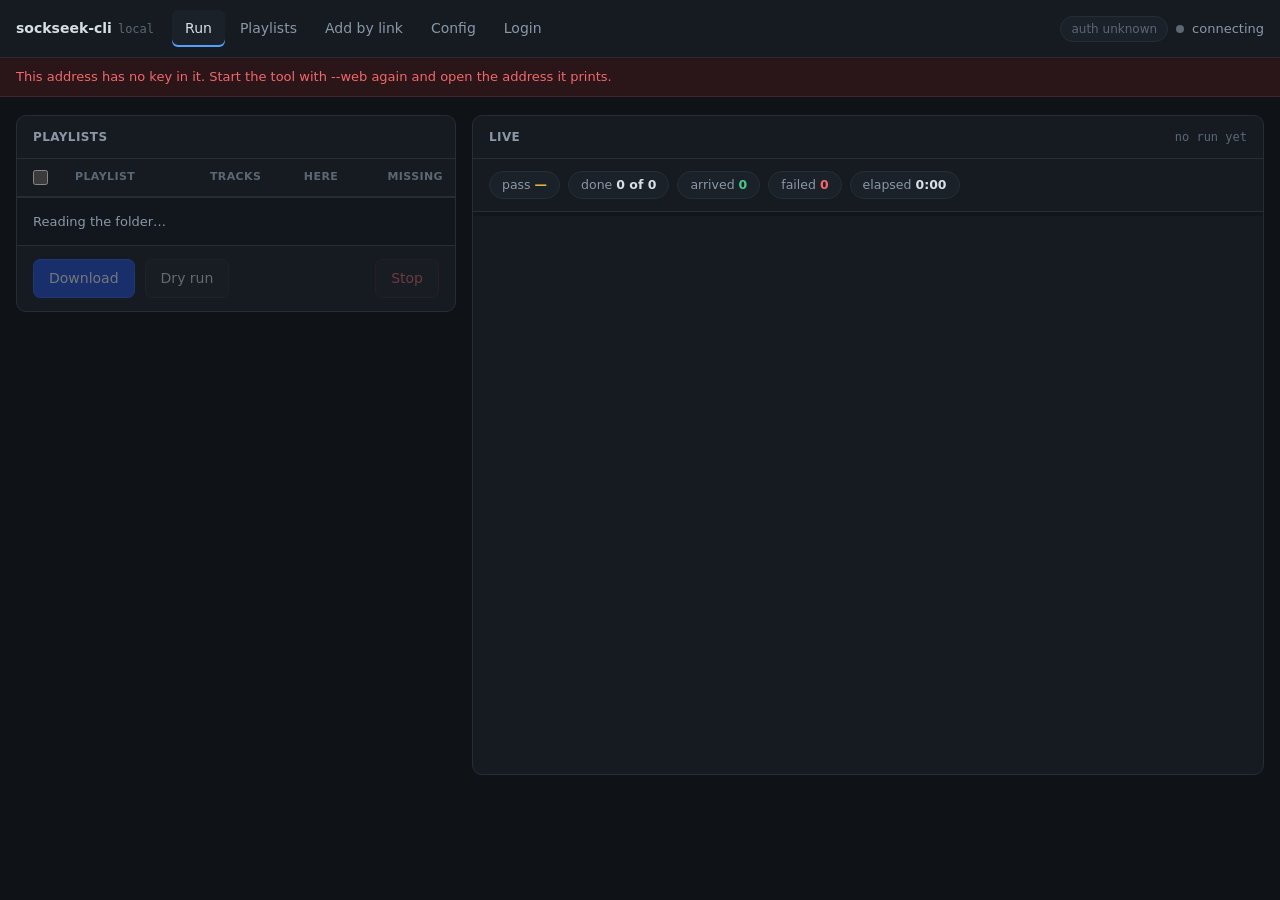
<file: src/main/resources/web/index.html>
<!DOCTYPE html>
<html lang="en">
<head>
<meta charset="utf-8">
<meta name="viewport" content="width=device-width, initial-scale=1">
<title>sockseek-cli</title>
<link rel="stylesheet" href="app.css">
</head>
<body>

<header>
  <div class="brand">sockseek-cli <span id="where">local</span></div>
  <nav>
    <button class="on" data-go="run">Run</button>
    <button data-go="playlists">Playlists</button>
    <button data-go="link">Add by link</button>
    <button data-go="config">Config</button>
    <button data-go="login">Login</button>
  </nav>
  <div class="status">
    <span class="badge" id="auth" title="Soulseek sign-in">auth unknown</span>
    <i class="dot" id="dot"></i><span id="state">connecting</span>
  </div>
</header>

<div class="banner" id="banner" hidden></div>

<main>

<!-- ======================= Run ======================= -->
<section class="page on" id="p-run">
 <div class="cols">

  <div class="card">
    <h2>Playlists <span class="sub" id="plSummary"></span></h2>
    <div class="wrap"><table id="plTable">
      <thead><tr>
        <th style="width:34px"><input type="checkbox" id="all" aria-label="select all"></th>
        <th>playlist</th><th>tracks</th><th>here</th><th>missing</th>
      </tr></thead>
      <tbody></tbody>
    </table></div>
    <div class="price" id="price">Reading the folder&hellip;</div>
    <div class="bar">
      <button class="btn primary" id="go" disabled>Download</button>
      <button class="btn" id="dry" disabled>Dry run</button>
      <span class="grow"></span>
      <button class="btn danger" id="stop" disabled>Stop</button>
    </div>
  </div>

  <div class="card">
    <h2>Live <span class="sub" id="runno">no run yet</span></h2>
    <div class="chips">
      <span class="chip pass">pass <b id="c-pass">&mdash;</b></span>
      <span class="chip">done <b id="c-done">0 of 0</b></span>
      <span class="chip ok">arrived <b id="c-ok">0</b></span>
      <span class="chip bad">failed <b id="c-bad">0</b></span>
      <span class="chip">elapsed <b id="c-time">0:00</b></span>
    </div>
    <div class="prog"><i id="bar"></i></div>
    <div class="log" id="log"></div>
  </div>

 </div>
</section>

<!-- ======================= Playlists ======================= -->
<section class="page" id="p-playlists">
 <div class="cols-edit">

  <div class="card">
    <h2>Files <span class="sub" id="fileCount"></span></h2>
    <div class="files" id="files"></div>
    <div class="bar">
      <input id="newName" placeholder="new playlist name" aria-label="new playlist name">
      <button class="btn" id="newFile">Create</button>
    </div>
  </div>

  <div class="card">
    <h2><span id="plName">pick a file</span>
      <span class="sub">one track a line: Artist - Title | m:ss</span></h2>
    <textarea id="plText" spellcheck="false" aria-label="playlist contents" disabled></textarea>
    <div class="bar">
      <button class="btn primary" id="plSave" disabled>Save</button>
      <button class="btn" id="plRevert" disabled>Revert</button>
      <span class="grow"></span>
      <span class="note">A copy is kept beside the file before it is written.</span>
    </div>
    <div class="msg" id="plMsg" hidden></div>
    <div class="found" id="plFound" hidden></div>
  </div>

 </div>
</section>

<!-- ======================= Add by link ======================= -->
<section class="page" id="p-link">
 <div class="card wide">
  <h2>Add by link <span class="sub">Spotify &middot; SoundCloud &middot; Beatport</span></h2>
  <div class="pad">
    <label class="field">
      <span>Paste a track or playlist link</span>
      <div class="row">
        <input id="linkIn" spellcheck="false"
               placeholder="https://open.spotify.com/playlist/... or a Beatport chart">
        <button class="btn primary" id="linkGo">Read</button>
      </div>
    </label>
    <label class="check"><input type="checkbox" id="linkTrack">
      one track, into <code>unsorted</code></label>
    <label class="check"><input type="checkbox" id="linkOver">
      replace a playlist of the same name</label>
    <div class="kv">
      A <b>playlist</b> link becomes a new file in <code>Playlists/</code>. Nothing is
      downloaded here &mdash; the Run page is where a download starts.<br>
      A <b>track</b> link is appended to <code>unsorted.txt</code>, which is a playlist like
      any other.<br>
      Beatport reads a chart, a genre top 100 and <code>beatport.com/top-100</code>. A track,
      release or library page cannot be read, and says so.
    </div>
  </div>
  <div class="msg" id="linkMsg" hidden></div>
  <pre class="out" id="linkOut" hidden></pre>
 </div>
</section>

<!-- ======================= Config ======================= -->
<section class="page" id="p-config">
 <div class="card">
  <h2>
    <span class="tabs">
      <button class="tab on" data-cfg="form">By category</button>
      <button class="tab" data-cfg="raw">The file</button>
    </span>
    <span class="sub" id="cfgPath"></span>
  </h2>

  <div id="cfgForm">
    <div class="pad" id="cfgFields"></div>
    <div class="bar">
      <button class="btn primary" id="cfgApply" disabled>Save changes</button>
      <button class="btn" id="cfgDrop" disabled>Undo</button>
      <span class="grow"></span>
      <span class="note" id="cfgCount">Nothing changed yet. Comments in the file are kept.</span>
    </div>
  </div>

  <div id="cfgRawBox" hidden>
    <textarea id="cfgText" spellcheck="false" aria-label="config.yaml"></textarea>
    <div class="bar">
      <button class="btn primary" id="cfgSave">Save</button>
      <button class="btn" id="cfgRevert">Revert</button>
      <span class="grow"></span>
      <span class="note">Checked before writing. A wrong key or unit stops the write.</span>
    </div>
  </div>

  <div class="msg" id="cfgMsg" hidden></div>
 </div>
</section>

<!-- ======================= Login ======================= -->
<section class="page" id="p-login">
 <div class="card narrow">
  <h2>Soulseek login</h2>
  <div class="pad">
    <div class="msg info" id="logState" style="margin:0 0 16px"></div>
    <label class="field"><span>Username</span>
      <input id="user" autocomplete="off" placeholder="your Soulseek name"></label>
    <label class="field"><span>Password</span>
      <input id="pass" type="password" autocomplete="off"
             placeholder="not shown, not sent back"></label>
    <button class="btn primary" id="logSave">Save login</button>
    <button class="btn" id="logCheck">Check it now</button>
    <div class="kv">
      Written to <code>config.local.yaml</code>, which git never sees.<br>
      It is never sent back to this page: the fields start empty on every load.<br>
      <b>Check it now</b> asks Soulseek with one search and nothing else &mdash; no download,
      and it costs one search out of the limit.
    </div>
  </div>
  <div class="msg" id="logMsg" hidden></div>
 </div>
</section>

</main>
<script src="app.js"></script>
</body>
</html>
</file>
<file: src/main/resources/web/app.css>
/* The console's own look, in a browser: a dark working surface, one accent, and digits that
   line up. Built for a desktop window - the owner asked for that on 2026-10-19 - and it
   narrows to one column rather than pretending to be a phone app. */
:root{
  --bg:#0f1216; --panel:#161b22; --panel-2:#1b2129; --sunken:#0d1117;
  --line:#262d36; --line-soft:#1d232b;
  --ink:#d8dee6; --ink-dim:#8b97a6; --ink-faint:#5c6773;
  --accent:#4ea1ff; --ok:#44c98a; --warn:#e3b341; --bad:#f2676b; --up:#a371f7;
  --mono:"Cascadia Mono",Consolas,"DejaVu Sans Mono",monospace;
  --sans:"Segoe UI",system-ui,sans-serif;
  color-scheme:dark;
}
*{box-sizing:border-box}
html,body{height:100%}
body{margin:0;background:var(--bg);color:var(--ink);font:14px/1.5 var(--sans)}
button,input,textarea{font:inherit;color:inherit}
:focus-visible{outline:2px solid var(--accent);outline-offset:2px}
@media (prefers-reduced-motion:reduce){*{animation:none!important;transition:none!important}}

header{display:flex;align-items:center;gap:18px;flex-wrap:wrap;padding:10px 16px;
  background:var(--panel);border-bottom:1px solid var(--line);position:sticky;top:0;z-index:10}
.brand{font-weight:600;white-space:nowrap;min-width:0;display:flex;align-items:baseline;gap:6px}
/* the folder is an absolute path and can be very long; it must not push the tabs onto a
   second line, so it is cut with the whole path kept in the tooltip */
.brand span{color:var(--ink-faint);font-weight:400;font-size:12px;font-family:var(--mono);
  max-width:34ch;overflow:hidden;text-overflow:ellipsis;white-space:nowrap}
nav{display:flex;gap:2px;flex:1;flex-wrap:wrap;min-width:0}
nav button{background:none;border:0;padding:8px 13px;border-radius:6px;color:var(--ink-dim);
  cursor:pointer}
nav button:hover{background:var(--panel-2);color:var(--ink)}
nav button.on{background:var(--panel-2);color:var(--ink);box-shadow:inset 0 -2px 0 var(--accent)}
.status{display:flex;align-items:center;gap:8px;color:var(--ink-dim);font-size:13px;
  white-space:nowrap}
.dot{width:8px;height:8px;border-radius:50%;background:var(--ink-faint);flex:none}
.dot.run{background:var(--ok);box-shadow:0 0 0 3px rgba(68,201,138,.18);animation:pulse 1.6s infinite}
.dot.off{background:var(--bad)}
@keyframes pulse{50%{opacity:.45}}

.banner{background:#2a1618;color:var(--bad);border-bottom:1px solid #45232a;
  padding:9px 16px;font-size:13px}

main{max-width:1500px;margin:0 auto;padding:18px 16px}
.page{display:none}
.page.on{display:block}
.cols{display:grid;grid-template-columns:minmax(360px,440px) minmax(0,1fr);gap:16px;
  align-items:start}
.cols-edit{display:grid;grid-template-columns:260px minmax(0,1fr);gap:16px;align-items:start}
@media (max-width:980px){.cols,.cols-edit{grid-template-columns:minmax(0,1fr)}}
.card{background:var(--panel);border:1px solid var(--line);border-radius:10px;min-width:0}
.card>h2{margin:0;padding:12px 16px;font-size:12px;font-weight:600;letter-spacing:.4px;
  text-transform:uppercase;color:var(--ink-dim);border-bottom:1px solid var(--line);
  display:flex;align-items:center;justify-content:space-between;gap:10px;flex-wrap:wrap}
.card>h2 .sub{text-transform:none;letter-spacing:0;font-weight:400;font-size:12px;
  color:var(--ink-faint);font-family:var(--mono);overflow-wrap:anywhere}
.pad{padding:16px}
.wrap{overflow-x:auto}
.narrow{max-width:460px}
.wide{max-width:980px}

table{width:100%;border-collapse:collapse;font-variant-numeric:tabular-nums}
th{font-size:11px;text-transform:uppercase;letter-spacing:.4px;color:var(--ink-faint);
  text-align:right;padding:8px 12px;border-bottom:1px solid var(--line);font-weight:600;
  white-space:nowrap}
th:first-child,th:nth-child(2){text-align:left}
td{padding:7px 12px;border-bottom:1px solid var(--line-soft);text-align:right;white-space:nowrap}
td:nth-child(2){text-align:left;white-space:normal;overflow-wrap:anywhere}
tr:last-child td{border-bottom:0}
tbody tr{cursor:pointer}
tbody tr:hover{background:var(--panel-2)}
tbody tr.sel{background:#15242f}
tbody tr.dead td:nth-child(2){color:var(--bad)}
td.miss{color:var(--warn)}
td.miss.zero{color:var(--ink-faint)}
input[type=checkbox]{accent-color:var(--accent);width:15px;height:15px;cursor:pointer;
  vertical-align:-2px}

.bar{display:flex;align-items:center;gap:10px;padding:13px 16px;border-top:1px solid var(--line);
  flex-wrap:wrap}
.btn{background:var(--panel-2);border:1px solid var(--line);border-radius:7px;padding:8px 15px;
  cursor:pointer}
.btn:hover:not(:disabled){border-color:#3a4553;background:#222a34}
.btn:disabled{opacity:.4;cursor:not-allowed}
.btn.primary{background:#1d4ed8;border-color:#2563eb;color:#fff;font-weight:500}
.btn.primary:hover:not(:disabled){background:#2563eb}
.btn.danger{color:var(--bad);border-color:#3a2529}
.btn.danger:hover:not(:disabled){background:#2a1b1e}
.grow{flex:1}

.price{padding:13px 16px;border-top:1px solid var(--line);background:#12171d;
  color:var(--ink-dim);font-size:13px;line-height:1.65}
.price b{color:var(--ink);font-weight:600}

.chips{display:flex;gap:8px;flex-wrap:wrap;padding:12px 16px;border-bottom:1px solid var(--line)}
.chip{background:var(--panel-2);border:1px solid var(--line);border-radius:999px;padding:4px 12px;
  font-size:12.5px;color:var(--ink-dim);font-variant-numeric:tabular-nums}
.chip b{color:var(--ink);font-weight:600}
.chip.ok b{color:var(--ok)} .chip.bad b{color:var(--bad)} .chip.pass b{color:var(--warn)}

.prog{height:4px;background:#11161c;overflow:hidden}
.prog i{display:block;height:100%;width:0;background:linear-gradient(90deg,var(--accent),var(--ok));
  transition:width .35s ease}

.log{font:12.5px/1.65 var(--mono);padding:12px 16px;height:min(62vh,620px);min-height:300px;
  overflow:auto;white-space:pre-wrap;overflow-wrap:anywhere}
.log div{padding:1px 0}
.log .head{color:var(--accent)}
.log .ok{color:var(--ok)}
.log .bad{color:var(--bad)}
.log .warn{color:var(--warn)}
.log .up{color:var(--up)}
.log .dim{color:var(--ink-faint)}

.files{max-height:62vh;overflow:auto}
.files button{display:flex;justify-content:space-between;gap:10px;width:100%;text-align:left;
  background:none;border:0;border-bottom:1px solid var(--line-soft);padding:9px 14px;
  cursor:pointer;color:var(--ink-dim)}
.files button:hover{background:var(--panel-2);color:var(--ink)}
.files button.on{background:#15242f;color:var(--ink);box-shadow:inset 2px 0 0 var(--accent)}
.files .n{font-variant-numeric:tabular-nums;color:var(--ink-faint);font-size:12px}

textarea{display:block;width:100%;background:var(--sunken);border:0;
  border-top:1px solid var(--line);padding:14px 16px;font:12.5px/1.7 var(--mono);
  resize:vertical;outline-offset:-2px;height:min(62vh,620px);min-height:280px}
textarea:disabled{color:var(--ink-faint)}
.out{margin:0 16px 16px;padding:12px 14px;background:var(--sunken);border-radius:7px;
  font:12.5px/1.6 var(--mono);white-space:pre-wrap;overflow-wrap:anywhere;max-height:40vh;
  overflow:auto}

.field{display:block;margin-bottom:14px}
.field span{display:block;margin-bottom:6px;color:var(--ink-dim);font-size:13px}
.field input{width:100%;background:var(--sunken);border:1px solid var(--line);border-radius:7px;
  padding:9px 12px}
.field input:focus{border-color:var(--accent);outline:none}
.row{display:flex;gap:10px;flex-wrap:wrap}
.row input{flex:1;min-width:240px}
.check{display:block;color:var(--ink-dim);font-size:13px;margin-bottom:8px}
.bar input{background:var(--sunken);border:1px solid var(--line);border-radius:7px;
  padding:7px 10px;flex:1;min-width:0}

.msg{padding:10px 14px;border-radius:7px;font-size:13px;margin:0 16px 16px;
  overflow-wrap:anywhere}
.msg.good{background:#10251b;color:var(--ok);border:1px solid #1d4433}
.msg.err{background:#2a1618;color:var(--bad);border:1px solid #45232a}
.msg.info{background:#10202e;color:var(--accent);border:1px solid #1d3a52}
.msg ul{margin:6px 0 0;padding-left:20px}

.kv{color:var(--ink-faint);font-size:12.5px;margin-top:10px;line-height:1.85}
code{font-family:var(--mono);color:var(--ink-dim);background:var(--sunken);padding:1px 6px;
  border-radius:4px}
.note{color:var(--ink-faint);font-size:12.5px}

/* ---------------------------------------------------------------- the settings form */
.tabs{display:flex;gap:2px}
.tab{background:none;border:0;padding:5px 11px;border-radius:6px;color:var(--ink-faint);
  cursor:pointer;font-size:12px;text-transform:none;letter-spacing:0}
.tab:hover{background:var(--panel-2);color:var(--ink)}
.tab.on{background:var(--panel-2);color:var(--ink);box-shadow:inset 0 -2px 0 var(--accent)}

.group{border:1px solid var(--line);border-radius:8px;margin-bottom:14px;background:var(--sunken)}
.group > h3{margin:0;padding:10px 14px;font-size:13px;font-weight:600;
  border-bottom:1px solid var(--line);display:flex;gap:10px;align-items:baseline;flex-wrap:wrap}
.group > h3 em{font-style:normal;font-weight:400;font-size:12px;color:var(--ink-faint)}
.rows{padding:4px 14px 12px}
.rowf{display:grid;grid-template-columns:minmax(150px,230px) 150px minmax(0,1fr);
  gap:12px;align-items:start;padding:9px 0;border-bottom:1px solid var(--line-soft)}
.rowf:last-child{border-bottom:0}
@media (max-width:760px){.rowf{grid-template-columns:minmax(0,1fr)}}
.rowf .name{font-family:var(--mono);font-size:12.5px;padding-top:7px;overflow-wrap:anywhere}
.rowf .name b{font-weight:500;color:var(--ink)}
.rowf .name i{font-style:normal;color:var(--ink-faint)}
.rowf input[type=text]{width:100%;background:var(--panel);border:1px solid var(--line);
  border-radius:6px;padding:6px 9px;font-family:var(--mono);font-size:12.5px}
.rowf input[type=text]:focus{border-color:var(--accent);outline:none}
.rowf .why{color:var(--ink-faint);font-size:12.5px;padding-top:6px}
.rowf.changed input[type=text]{border-color:var(--warn)}
.rowf.changed .name b{color:var(--warn)}
.switch{display:inline-flex;gap:8px;align-items:center;color:var(--ink-dim);font-size:13px;
  padding-top:6px}
.ladder{display:flex;flex-direction:column;gap:6px}
.ladder .rung{display:flex;gap:6px;align-items:center}
.ladder .rung input{flex:1;min-width:0}
.ladder .rung input.floor{flex:0 0 90px;text-align:right}
.ladder .last{color:var(--ink-faint);font-size:12.5px;padding-left:2px}
.mini{background:var(--panel-2);border:1px solid var(--line);border-radius:6px;
  padding:4px 9px;cursor:pointer;font-size:12.5px}
.mini:hover{border-color:#3a4553}

/* ---------------------------------------------------------------- what the checker found */
.found{margin:0 16px 16px;border:1px solid var(--line);border-radius:7px;overflow:hidden}
.found div{display:flex;gap:10px;padding:6px 12px;font-size:12.5px;
  border-bottom:1px solid var(--line-soft);align-items:baseline}
.found div:last-child{border-bottom:0}
.found .ln{font-family:var(--mono);color:var(--ink-faint);min-width:42px;text-align:right}
.found .error .ln,.found .error .msg2{color:var(--bad)}
.found .warn .ln,.found .warn .msg2{color:var(--warn)}
.found .note .ln,.found .note .msg2{color:var(--ink-dim)}
.found .msg2{overflow-wrap:anywhere}

.badge{border:1px solid var(--line);border-radius:999px;padding:3px 10px;font-size:12px;
  color:var(--ink-faint);background:var(--panel-2);white-space:nowrap}
.badge.in{color:var(--ok);border-color:#1d4433;background:#10251b}
.badge.out{color:var(--bad);border-color:#45232a;background:#2a1618}
</file>
